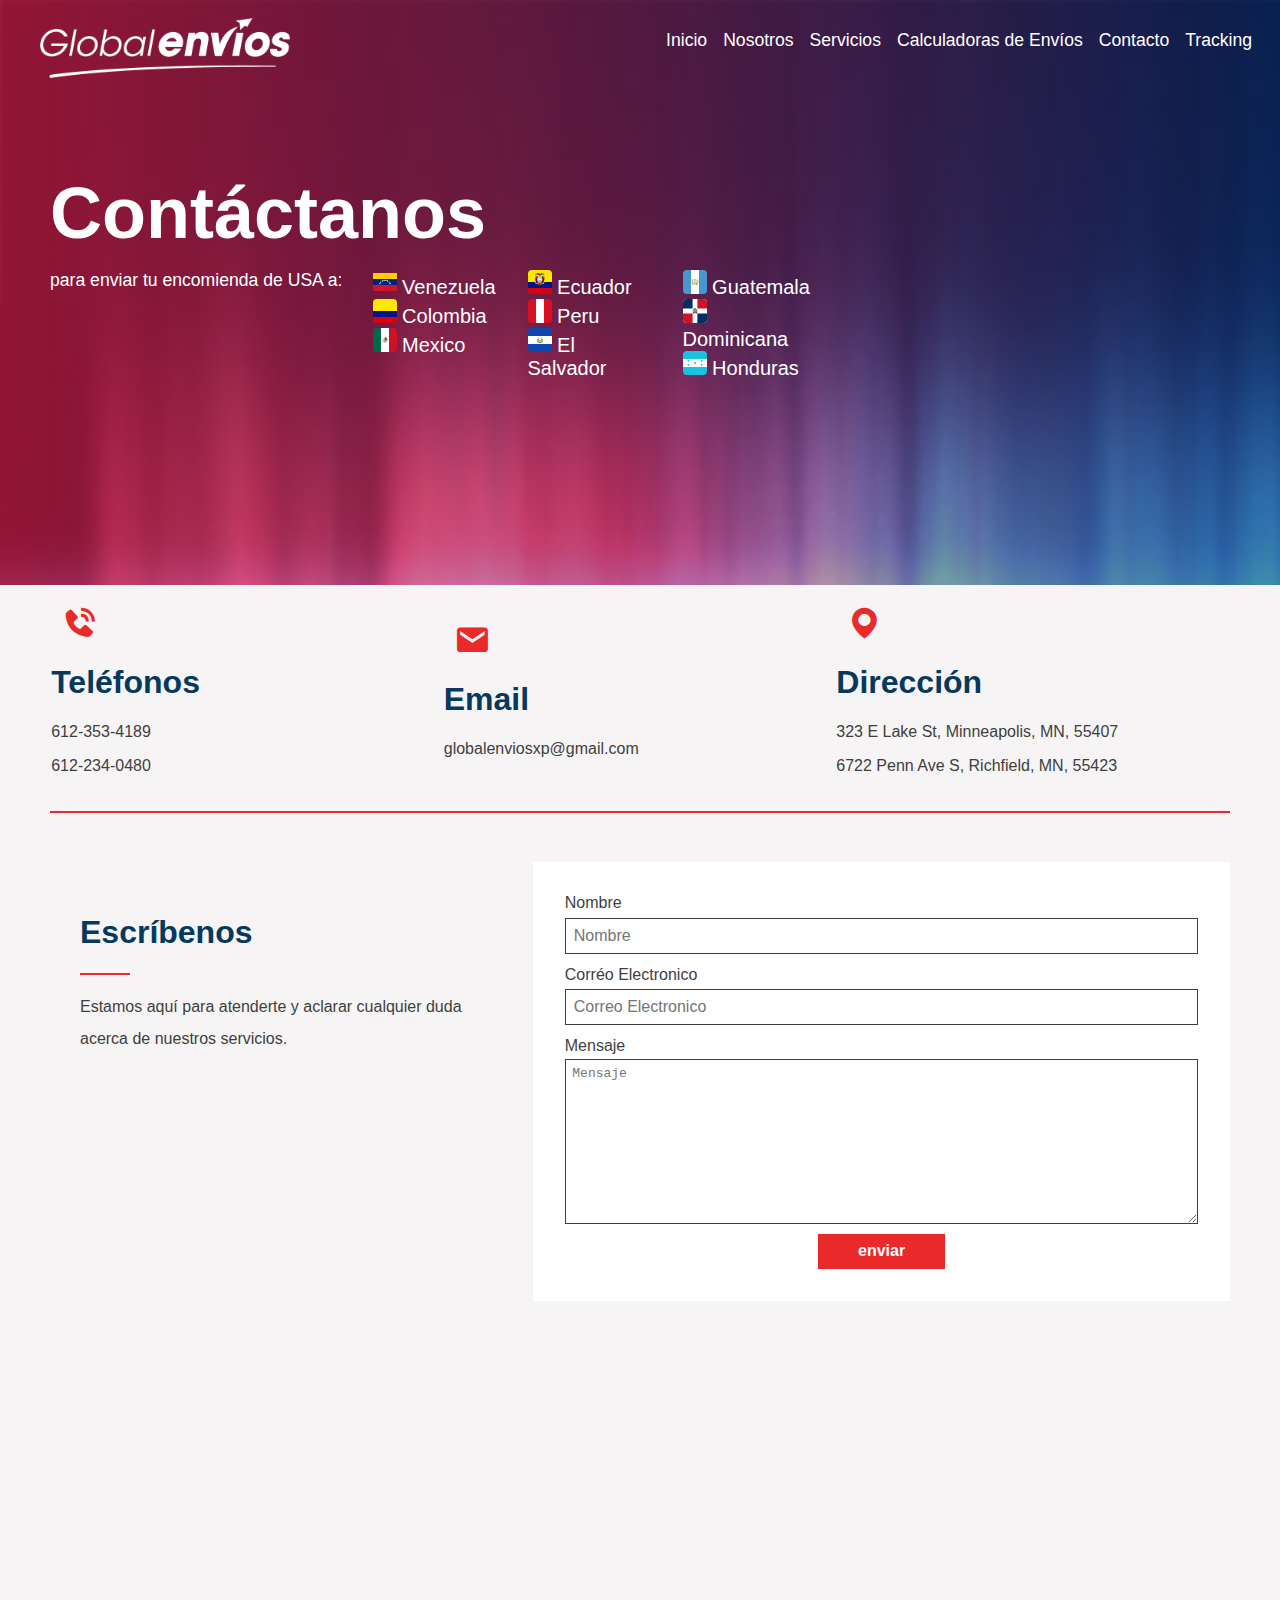
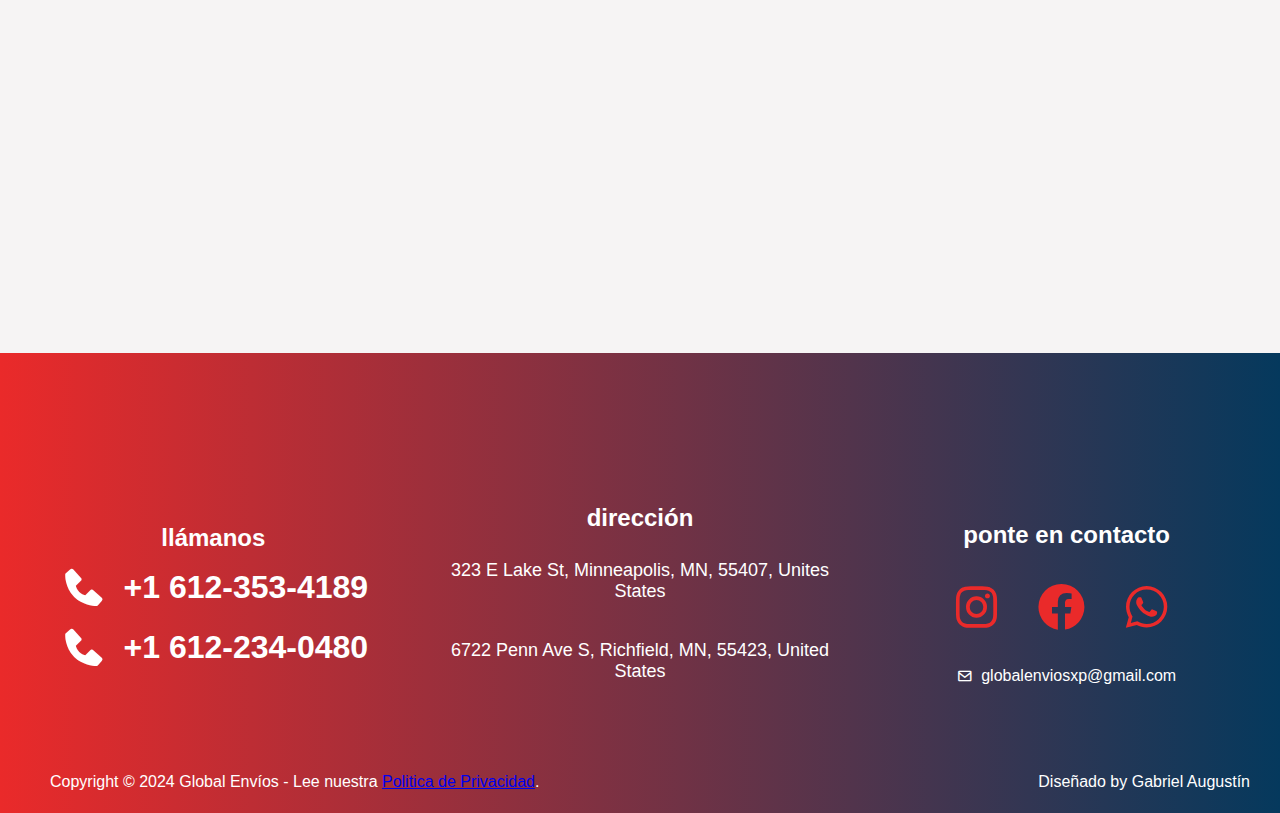
<file: contacto.html>
<!DOCTYPE html>
<html>
  <head>
    <link href='https://unpkg.com/boxicons@2.1.4/css/boxicons.min.css' rel='stylesheet'>
    <link rel="stylesheet" href="style/header.css">
    <link rel="stylesheet" href="style/footer.css">
    <link rel="stylesheet" href="style/contacto.css">
    <link rel="stylesheet" href="style/general.css">
  </head>
  <body>
    <div class="background-container">
      <div class="background-overlay"></div>
      <div class="header" id="navBar">
        <div class="logo-container">
          <a href="index.html"><img class="header-logo" src="images/logo-white.png" alt=""></a>
        </div>
        <div class="header-menu-row">
           <a href="index.html"><button class="header-menu-option"><span>Inicio</span></button></a>
           <a href="nosotros.html"><button class="header-menu-option">Nosotros</button></a>
           <a href="servicios.html"><button class="header-menu-option">Servicios</button></a>
           <div class="dropdown">
            <button class="header-menu-option dropbtn">Calculadoras de Envíos</button>
              <div class="dropdown-content">
                <a href="#">En desarollo</a>
              </div>
          </div>
           <a href="contacto.html"><button class="header-menu-option">Contacto</button></a>
           <a href="https://globalenvios.multitrack.trackingpremium.us/tracking/tracking" target="_blank" rel="noopener noreferrer"><button class="header-menu-option">Tracking</button></a>
           <i class="dropdown-button bx bx-menu" id="btn"></i>
        </div>
        <div id="myModal" class="modal">
          <div class="dropdown-menu">
            <div class="dropdown-menu-row"><a href="index.html">Inicio</a></div>
            <div class="dropdown-menu-row"><a href="nosotros.html">Nosotros</a></div>
            <div class="dropdown-menu-row"><a href="servicios.html">Servicios</a></div>
            <div class="dropdown-menu-row"><a href="shipping-calculator.html">Calculadora de Envios</a></div>
            <div class="dropdown-menu-row"><a href="contacto.html">Contacto</a></div>
            <div class="dropdown-menu-row"><a href="https://globalenvios.multitrack.trackingpremium.us/tracking/tracking">Tracking</a></div>
          </div>
        </div>
      </div>
      
      <div class="title-container">
        <p class="title-text">Contáctanos</p>
        <div class="subtitle-container">
          <div class="subtitle-container-inner">
            <p class="subtitle-text">
              para enviar tu encomienda de USA a:
            </p>
          </div>
          <div class="flags-subtitle">
            <div>
              <span><img class="flag-icon" src="icons/venezuela.svg" alt=""> Venezuela</span>
              <span><img class="flag-icon" src="icons/colombia.svg" alt=""> Colombia</span>
              <span><img class="flag-icon" src="icons/mexico.svg" alt=""> Mexico</span>
            </div>
            <div>
              <span><img class="flag-icon" src="icons/ecuador.svg" alt=""> Ecuador</span>
              <span><img class="flag-icon" src="icons/peru.svg" alt=""> Peru</span>
              <span><img class="flag-icon" src="icons/el-salvador.svg" alt=""> El Salvador</span>
            </div>
            <div>
              <span><img class="flag-icon" src="icons/guatemala.svg" alt=""> Guatemala</span>
              <span><img class="flag-icon" src="icons/dominican-republic.svg" alt=""> Dominicana</span>
              <span><img class="flag-icon" src="icons/honduras.svg" alt=""> Honduras</span>
            </p>
            </div>
          </div>
        </div>
      </div>
    </div>

    <div class="contact-row">
      <div>
        <i class="bx bxs-phone-call"></i>
        <h1>Teléfonos</h1>
        <p>612-353-4189</p>
        <p>612-234-0480</p>
      </div>
      <div>
        <i class="bx bxs-envelope"></i>
        <h1>Email</h1>
        <p>globalenviosxp@gmail.com</p>
      </div>
      <div>
        <i class="bx bxs-map"></i>
        <h1>Dirección</h1>
        <p>323 E Lake St, Minneapolis, MN, 55407</p>
        <p>6722 Penn Ave S, Richfield, MN, 55423</p>
      </div>
    </div>

    <div class="break-container">
      <div class="break"></div>
    </div>

    <div class="write-container">
      <div class="write-title-container">
        <h1>Escríbenos</h1>
        <div class="break-container-2">
          <div class="break-2"></div>
        </div>
        <p>Estamos aquí para atenderte y aclarar cualquier duda acerca de nuestros servicios.</p>
      </div>
      <div class="message-container">
        <span>Nombre</span>
        <input class="name-input" type="text" placeholder="Nombre">
        <span>Corréo Electronico</span>
        <input class="email-input" type="text" placeholder="Correo Electronico">
        <span>Mensaje</span>
        <textarea id="message-input" placeholder="Mensaje" cols="30" rows="10"></textarea>
        <div class="button-row">
          <button>enviar</button>
        </div>
      </div>
    </div>

    <div class="google-maps">
      <iframe src="https://www.google.com/maps/embed?pb=!1m18!1m12!1m3!1d2823.7777241697877!2d-93.27432248784143!3d44.94818637094964!2m3!1f0!2f0!3f0!3m2!1i1024!2i768!4f13.1!3m3!1m2!1s0x87f627f131738e91%3A0xa48a6031d3a0e95f!2sGlobal%20Envios%20Express!5e0!3m2!1sen!2sus!4v1714493938122!5m2!1sen!2sus" width="600" height="450" style="border:0;" allowfullscreen="" loading="lazy" referrerpolicy="no-referrer-when-downgrade"></iframe>
    </div>
    <footer class="footer">
    <div class="container">
      <div class="footer-section">
        <h5>llámanos</h5>
        <div class="call-row">
          <i class='bx bxs-phone'></i></i><p>+1 612-353-4189</p>
        </div>
        <div class="call-row">
          <i class='bx bxs-phone'></i><p>+1 612-234-0480</p>
        </div>
      </div>
      <div class="footer-section">
        <h5>dirección</h5>
        <p>323 E Lake St, Minneapolis, MN, 55407, Unites States</p>
        <p>6722 Penn Ave S, Richfield, MN, 55423, United States</p>
      </div>
      <div class="footer-section">
        <h5>ponte en contacto</h5>
        <div class="contact-row">
          <a href="https://www.instagram.com/globalenviospaqueteria" target="_blank"><i class="bx bxl-instagram"></i></a>
          <a href="https://www.facebook.com/" target="_blank"><i class="bx bxl-facebook-circle"></i></a>
          <a href="https://www.whatsapp.com/" target="_blank"><i class="bx bxl-whatsapp"></i></a>
        </div>
        <div class="email-row">
          <i class='bx bx-envelope'></i>
          <p>globalenviosxp@gmail.com</p>
        </div>
      </div>
      
    </div>
    <div class="signature-container">
      <div class="copyright">Copyright &copy; 2024 Global Envíos - Lee nuestra <a href="policies.html">Politica de Privacidad</a>.</div>
      <div class="signature">Diseñado by Gabriel Augustín</div>
    </div>
    
  </footer>
  </body>
</html>
  
<script src="js/dropdown-menu.js"></script>
</file>
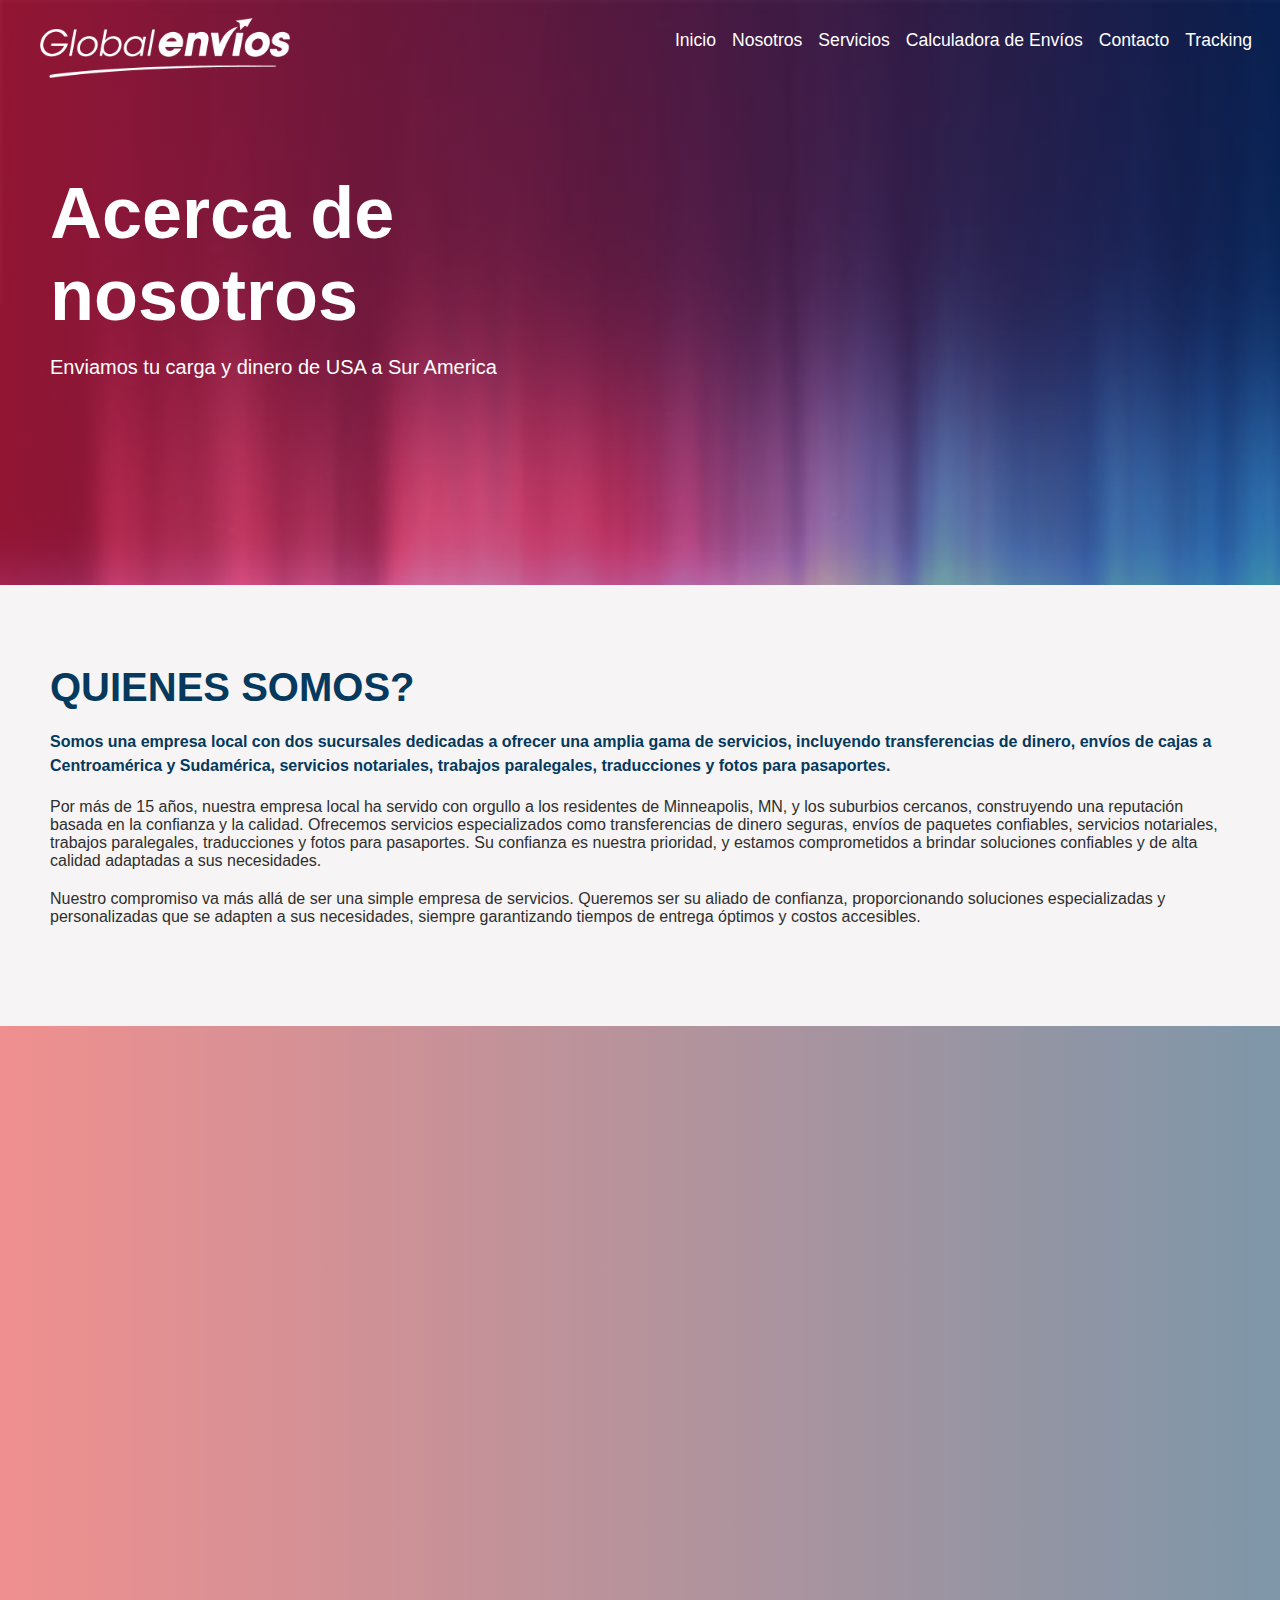
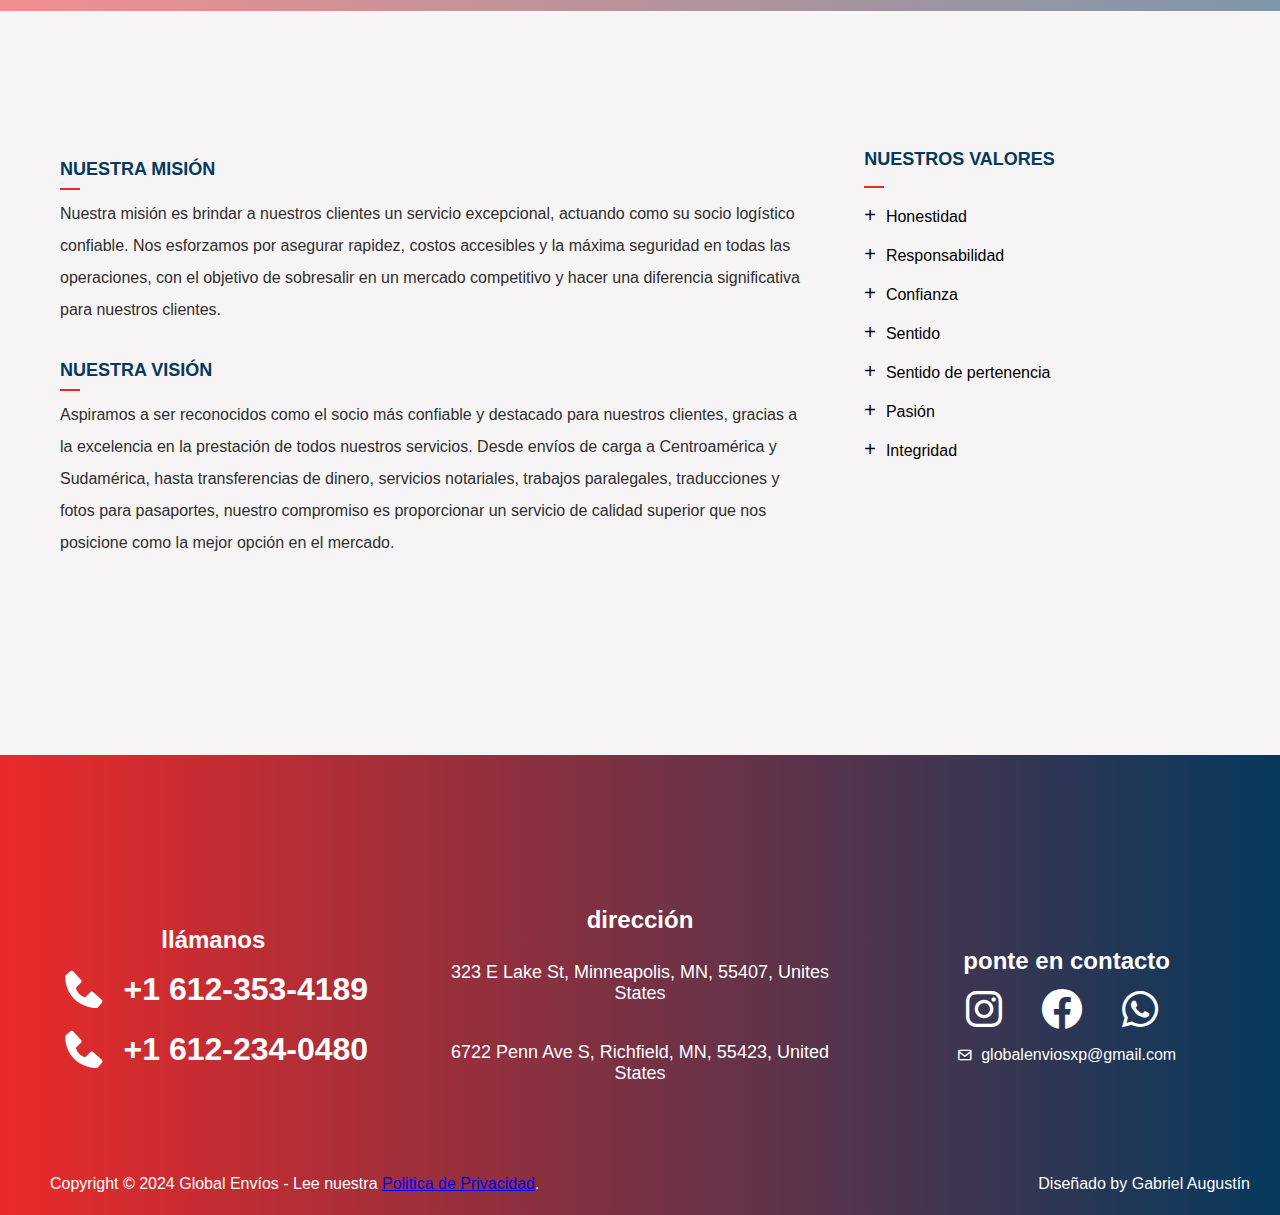
<file: nosotros.html>
<!DOCTYPE html>
<html>
  <head>
    <link href='https://unpkg.com/boxicons@2.1.4/css/boxicons.min.css' rel='stylesheet'>
    <link rel="stylesheet" href="style/header.css">
    <link rel="stylesheet" href="style/nosotros-body.css">
    <link rel="stylesheet" href="style/footer.css">
    <link rel="stylesheet" href="style/general.css">
  </head>
  <body style="padding: 0; margin: 0;">
    <div class="background-container">
      <div class="background-overlay"></div>
      <div class="header" id="navBar">
        <div class="logo-container">
          <a href="index.html"><img class="header-logo" src="images/logo-white.png" alt=""></a>
        </div>
        <div class="header-menu-row">
           <a href="index.html"><button class="header-menu-option"><span>Inicio</span></button></a>
           <a href="nosotros.html"><button class="header-menu-option">Nosotros</button></a>
           <a href="servicios.html"><button class="header-menu-option">Servicios</button></a>
           <div class="dropdown">
            <button class="header-menu-option dropbtn">Calculadora de Envíos</button>
              <div class="dropdown-content">
                <a href="#">En desarollo</a>
              </div>
          </div>
           <a href="contacto.html"><button class="header-menu-option">Contacto</button></a>
           <a href="https://globalenvios.multitrack.trackingpremium.us/tracking/tracking" target="_blank" rel="noopener noreferrer"><button class="header-menu-option">Tracking</button></a>
           <i class="dropdown-button bx bx-menu" id="btn"></i>
        </div>
        <div id="myModal" class="modal">
          <div class="dropdown-menu">
            <div class="dropdown-menu-row"><a href="index.html">Inicio</a></div>
            <div class="dropdown-menu-row"><a href="nosotros.html">Nosotros</a></div>
            <div class="dropdown-menu-row"><a href="servicios.html">Servicios</a></div>
            <div class="dropdown-menu-row"><a href="shipping-calculator.html">Calculadora de Envios</a></div>
            <div class="dropdown-menu-row"><a href="contacto.html">Contacto</a></div>
            <div class="dropdown-menu-row"><a href="https://globalenvios.multitrack.trackingpremium.us/tracking/tracking">Tracking</a></div>
          </div>
        </div>
      </div>

      <div class="title-container">
        <p class="title-text">Acerca de nosotros</p>
        <p class="subtitle-text">Enviamos tu carga y dinero de USA a Sur America</p>
      </div>
    </div>

    <div class="nosotros-container">
      <div class="nosotros-title-container">
        <span class="nosotros-title">QUIENES SOMOS?</span>  
      </div>
      <div class="nosotros-text-container">
        <span class="nosotros-body-1">Somos una empresa local con dos sucursales dedicadas a ofrecer una amplia gama de servicios, incluyendo transferencias de dinero, envíos de cajas a Centroamérica y Sudamérica, servicios notariales, trabajos paralegales, traducciones y fotos para pasaportes.</span>
        <span class="nosotros-body-2">Por más de 15 años, nuestra empresa local ha servido con orgullo a los residentes de Minneapolis, MN, y los suburbios cercanos, construyendo una reputación basada en la confianza y la calidad. Ofrecemos servicios especializados como transferencias de dinero seguras, envíos de paquetes confiables, servicios notariales, trabajos paralegales, traducciones y fotos para pasaportes. Su confianza es nuestra prioridad, y estamos comprometidos a brindar soluciones confiables y de alta calidad adaptadas a sus necesidades.</span>
        <span class="nosotros-body-2">Nuestro compromiso va más allá de ser una simple empresa de servicios. Queremos ser su aliado de confianza, proporcionando soluciones especializadas y personalizadas que se adapten a sus necesidades, siempre garantizando tiempos de entrega óptimos y costos accesibles.</span>
      </div>
    </div>

    <div class="background-container">
      <div class="background-overlay"></div>
    </div>

    <div class="mission-container">
      <div class="mission-vision-container">
        <div class="our-mission-container-text">
          <p class="our-mission-title">NUESTRA MISIÓN</p>
          <div class="breaker"></div>
          <p class="our-mission-body">Nuestra misión es brindar a nuestros clientes un servicio excepcional, actuando como su socio logístico confiable. Nos esforzamos por asegurar rapidez, costos accesibles y la máxima seguridad en todas las operaciones, con el objetivo de sobresalir en un mercado competitivo y hacer una diferencia significativa para nuestros clientes.</p>
        </div>
        <div class="our-vision-container-text">
          <p class="our-vision-title">NUESTRA VISIÓN</p>
          <div class="breaker"></div>
          <p class="our-vision-body">Aspiramos a ser reconocidos como el socio más confiable y destacado para nuestros clientes, gracias a la excelencia en la prestación de todos nuestros servicios. Desde envíos de carga a Centroamérica y Sudamérica, hasta transferencias de dinero, servicios notariales, trabajos paralegales, traducciones y fotos para pasaportes, nuestro compromiso es proporcionar un servicio de calidad superior que nos posicione como la mejor opción en el mercado.</p>
        </div>
      </div>
      <div class="our-values-container">
        <p class="our-values-title">NUESTROS VALORES</p>
        <div class="our-values-body">
          <div class="breaker"></div>
          <p><span>+</span>Honestidad</p>
          <p><span>+</span>Responsabilidad</p>
          <p><span>+</span>Confianza</p>
          <p><span>+</span>Sentido</p>
          <p><span>+</span>Sentido de pertenencia</p>
          <p><span>+</span>Pasión</p>
          <p><span>+</span>Integridad</p>
        </div>
      </div>
    </div>
  </body>

  <footer class="footer">
  
    <div class="container">
      <div class="footer-section">
        <h5>llámanos</h5>
        <div class="call-row">
          <i class='bx bxs-phone'></i></i><p>+1 612-353-4189</p>
        </div>
        <div class="call-row">
          <i class='bx bxs-phone'></i><p>+1 612-234-0480</p>
        </div>
      </div>
      <div class="footer-section">
        <h5>dirección</h5>
        <p>323 E Lake St, Minneapolis, MN, 55407, Unites States</p>
        <p>6722 Penn Ave S, Richfield, MN, 55423, United States</p>
      </div>
      <div class="footer-section">
        <h5>ponte en contacto</h5>
        <div class="contact-row">
          <a href="https://www.instagram.com/globalenviospaqueteria" target="_blank"><i class="bx bxl-instagram"></i></a>
          <a href="https://www.facebook.com/" target="_blank"><i class="bx bxl-facebook-circle"></i></a>
          <a href="https://www.whatsapp.com/" target="_blank"><i class="bx bxl-whatsapp"></i></a>
        </div>
        <div class="email-row">
          <i class='bx bx-envelope'></i>
          <p>globalenviosxp@gmail.com</p>
        </div>
      </div>
      
    </div>
    <div class="signature-container">
      <div class="copyright">Copyright &copy; 2024 Global Envíos - Lee nuestra <a href="policies.html">Politica de Privacidad</a>.</div>
      <div class="signature">Diseñado by Gabriel Augustín</div>
    </div>
</footer>
</html>

<script src="js/dropdown-menu.js"></script>
</file>
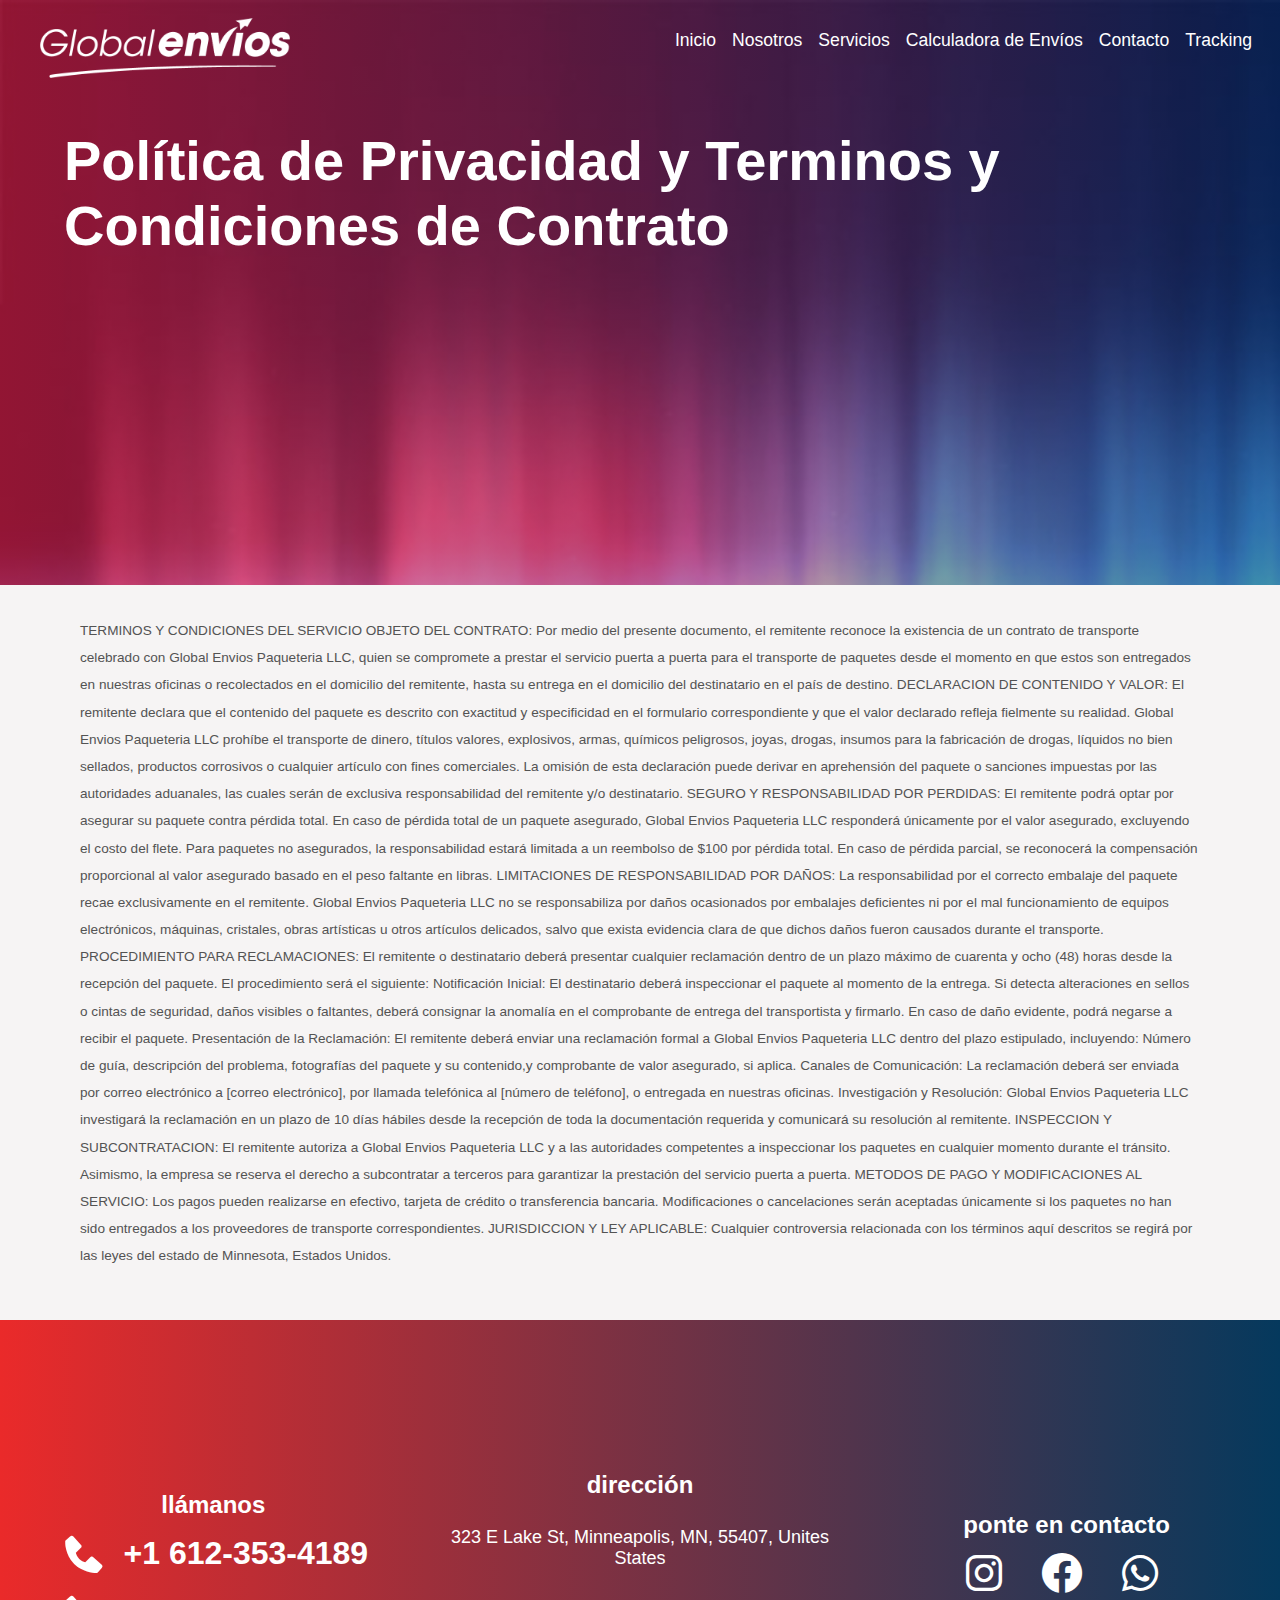
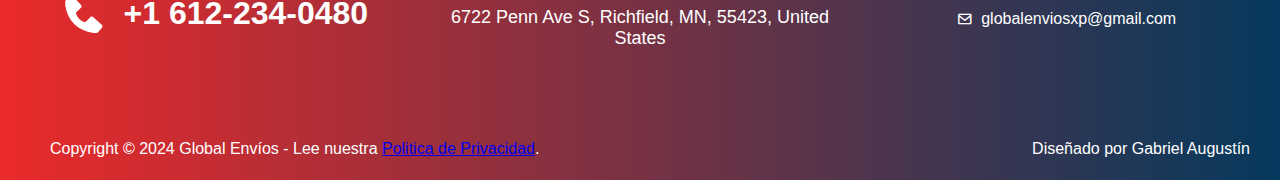
<file: policies.html>
<!DOCTYPE html>
<html lang="en">
<head>
  <meta charset="UTF-8">
  <meta name="viewport" content="width=device-width, initial-scale=1.0">
  <title>Política de Privacidad y Terminos y Condiciones de Contrato</title>
  <link href='https://unpkg.com/boxicons@2.1.4/css/boxicons.min.css' rel='stylesheet'>
  <link rel="stylesheet" href="style/header.css">
  <link rel="stylesheet" href="style/footer.css">
  <link rel="stylesheet" href="style/general.css">
  <link rel="stylesheet" href="style/policies.css">
  
</head>
<body>
  <div class="background-container">
    <div class="background-overlay"></div>
    <div class="header" id="navBar">
      <div class="logo-container">
        <a href="index.html"><img class="header-logo" src="images/logo-white.png" alt=""></a>
      </div>
      <div class="header-menu-row">
         <a href="index.html"><button class="header-menu-option"><span>Inicio</span></button></a>
         <a href="nosotros.html"><button class="header-menu-option">Nosotros</button></a>
         <a href="servicios.html"><button class="header-menu-option">Servicios</button></a>
         <div class="dropdown">
          <button class="header-menu-option dropbtn">Calculadora de Envíos</button>
            <div class="dropdown-content">
              <a href="#">En desarollo</a>
            </div>
        </div>
         <a href="contacto.html"><button class="header-menu-option">Contacto</button></a>
         <a href="https://globalenvios.multitrack.trackingpremium.us/tracking/tracking" target="_blank" rel="noopener noreferrer"><button class="header-menu-option">Tracking</button></a>
         <i class="dropdown-button bx bx-menu" id="btn"></i>
      </div>
      <div id="myModal" class="modal">
        <div class="dropdown-menu">
          <div class="dropdown-menu-row"><a href="index.html">Inicio</a></div>
          <div class="dropdown-menu-row"><a href="nosotros.html">Nosotros</a></div>
          <div class="dropdown-menu-row"><a href="servicios.html">Servicios</a></div>
          <div class="dropdown-menu-row"><a href="shipping-calculator.html">Calculadora de Envios</a></div>
          <div class="dropdown-menu-row"><a href="contacto.html">Contacto</a></div>
          <div class="dropdown-menu-row"><a href="https://globalenvios.multitrack.trackingpremium.us/tracking/tracking">Tracking</a></div>
        </div>
      </div>
    </div>

    <!-- <div class="title-container"> -->
      <p class="title-text">Política de Privacidad y Terminos y Condiciones de Contrato</p>
    <!-- </div> -->
  </div>
  <div class="policies-container">
    <p class="policies-body">
      TERMINOS Y CONDICIONES DEL SERVICIO 
      OBJETO DEL CONTRATO: Por medio del presente documento, el remitente reconoce la existencia de un contrato de transporte celebrado con Global Envios Paqueteria LLC, quien se compromete a prestar el servicio puerta a puerta para el transporte de paquetes desde el momento en que estos son entregados en nuestras oficinas o recolectados en el domicilio del remitente, hasta su entrega en el domicilio del destinatario en el país de destino. 
      DECLARACION DE CONTENIDO Y VALOR: El remitente declara que el contenido del paquete es descrito con exactitud y especificidad en el formulario correspondiente y que el valor declarado refleja fielmente su realidad. Global Envios Paqueteria LLC prohíbe el transporte de dinero, títulos valores, explosivos, armas, químicos peligrosos, joyas, drogas, insumos para la fabricación de drogas, líquidos no bien sellados, productos corrosivos o cualquier artículo con fines comerciales. La omisión de esta declaración puede derivar en aprehensión del paquete o sanciones impuestas por las autoridades aduanales, las cuales serán de exclusiva responsabilidad del remitente y/o destinatario. 
      SEGURO Y RESPONSABILIDAD POR PERDIDAS: El remitente podrá optar por asegurar su paquete contra pérdida total. En caso de pérdida total de un paquete asegurado, Global Envios Paqueteria LLC responderá únicamente por el valor asegurado, excluyendo el costo del flete. Para paquetes no asegurados, la responsabilidad estará limitada a un reembolso de $100 por pérdida total. En caso de pérdida parcial, se reconocerá la compensación proporcional al valor asegurado basado en el peso faltante en libras. 
      LIMITACIONES DE RESPONSABILIDAD POR DAÑOS: La responsabilidad por el correcto embalaje del paquete recae exclusivamente en el remitente. Global Envios Paqueteria LLC no se responsabiliza por daños ocasionados por embalajes deficientes ni por el mal funcionamiento de equipos electrónicos, máquinas, cristales, obras artísticas u otros artículos delicados, salvo que exista evidencia clara de que dichos daños fueron causados durante el transporte. PROCEDIMIENTO PARA RECLAMACIONES: El remitente o destinatario deberá presentar cualquier reclamación dentro de un plazo máximo de cuarenta y ocho (48) horas desde la recepción del paquete. El procedimiento será el siguiente: Notificación Inicial: El destinatario deberá inspeccionar el paquete al momento de la entrega. Si detecta alteraciones en sellos o cintas de seguridad, daños visibles o faltantes, deberá consignar la anomalía en el comprobante de entrega del transportista y firmarlo. En caso de daño evidente, podrá negarse a recibir el paquete. Presentación de la Reclamación: El remitente deberá enviar una reclamación formal a Global Envios Paqueteria LLC dentro del plazo estipulado, incluyendo: Número de guía,  descripción del problema, fotografías del paquete y su contenido,y comprobante de valor asegurado, si aplica. Canales de Comunicación: La reclamación deberá ser enviada por correo electrónico a [correo electrónico], por llamada telefónica al [número de teléfono], o entregada en nuestras oficinas. Investigación y Resolución: Global Envios Paqueteria LLC investigará la reclamación en un plazo de 10 días hábiles desde la recepción de toda la documentación requerida y comunicará su resolución al remitente. 
      INSPECCION Y SUBCONTRATACION: El remitente autoriza a Global Envios Paqueteria LLC y a las autoridades competentes a inspeccionar los paquetes en cualquier momento durante el tránsito. Asimismo, la empresa se reserva el derecho a subcontratar a terceros para garantizar la prestación del servicio puerta a puerta. 
      METODOS DE PAGO Y MODIFICACIONES AL SERVICIO: Los pagos pueden realizarse en efectivo, tarjeta de crédito o transferencia bancaria. Modificaciones o cancelaciones serán aceptadas únicamente si los paquetes no han sido entregados a los proveedores de transporte correspondientes. 
      JURISDICCION Y LEY APLICABLE: Cualquier controversia relacionada con los términos aquí descritos se regirá por las leyes del estado de Minnesota, Estados Unidos. 
    </p>
  </div>

  <footer class="footer">
    <div class="container">
      <div class="footer-section">
        <h5>llámanos</h5>
        <div class="call-row">
          <i class='bx bxs-phone'></i></i><p>+1 612-353-4189</p>
        </div>
        <div class="call-row">
          <i class='bx bxs-phone'></i><p>+1 612-234-0480</p>
        </div>
      </div>
      <div class="footer-section">
        <h5>dirección</h5>
        <p>323 E Lake St, Minneapolis, MN, 55407, Unites States</p>
        <p>6722 Penn Ave S, Richfield, MN, 55423, United States</p>
      </div>
      <div class="footer-section">
        <h5>ponte en contacto</h5>
        <div class="contact-row">
          <a href="https://www.instagram.com/globalenviospaqueteria" target="_blank"><i class="bx bxl-instagram"></i></a>
          <a href="https://www.facebook.com/" target="_blank"><i class="bx bxl-facebook-circle"></i></a>
          <a href="https://www.whatsapp.com/" target="_blank"><i class="bx bxl-whatsapp"></i></a>
        </div>
        <div class="email-row">
          <i class='bx bx-envelope'></i>
          <p>globalenviosxp@gmail.com</p>
        </div>
      </div>
      
    </div>
    <div class="signature-container">
      <div class="copyright">Copyright &copy; 2024 Global Envíos - Lee nuestra <a href="policies.html">Politica de Privacidad</a>.</div>
      <div class="signature">Diseñado por Gabriel Augustín</div>
    </div> 
  </footer>
</body>
<script src="js/dropdown-menu.js"></script>
</html>
</file>
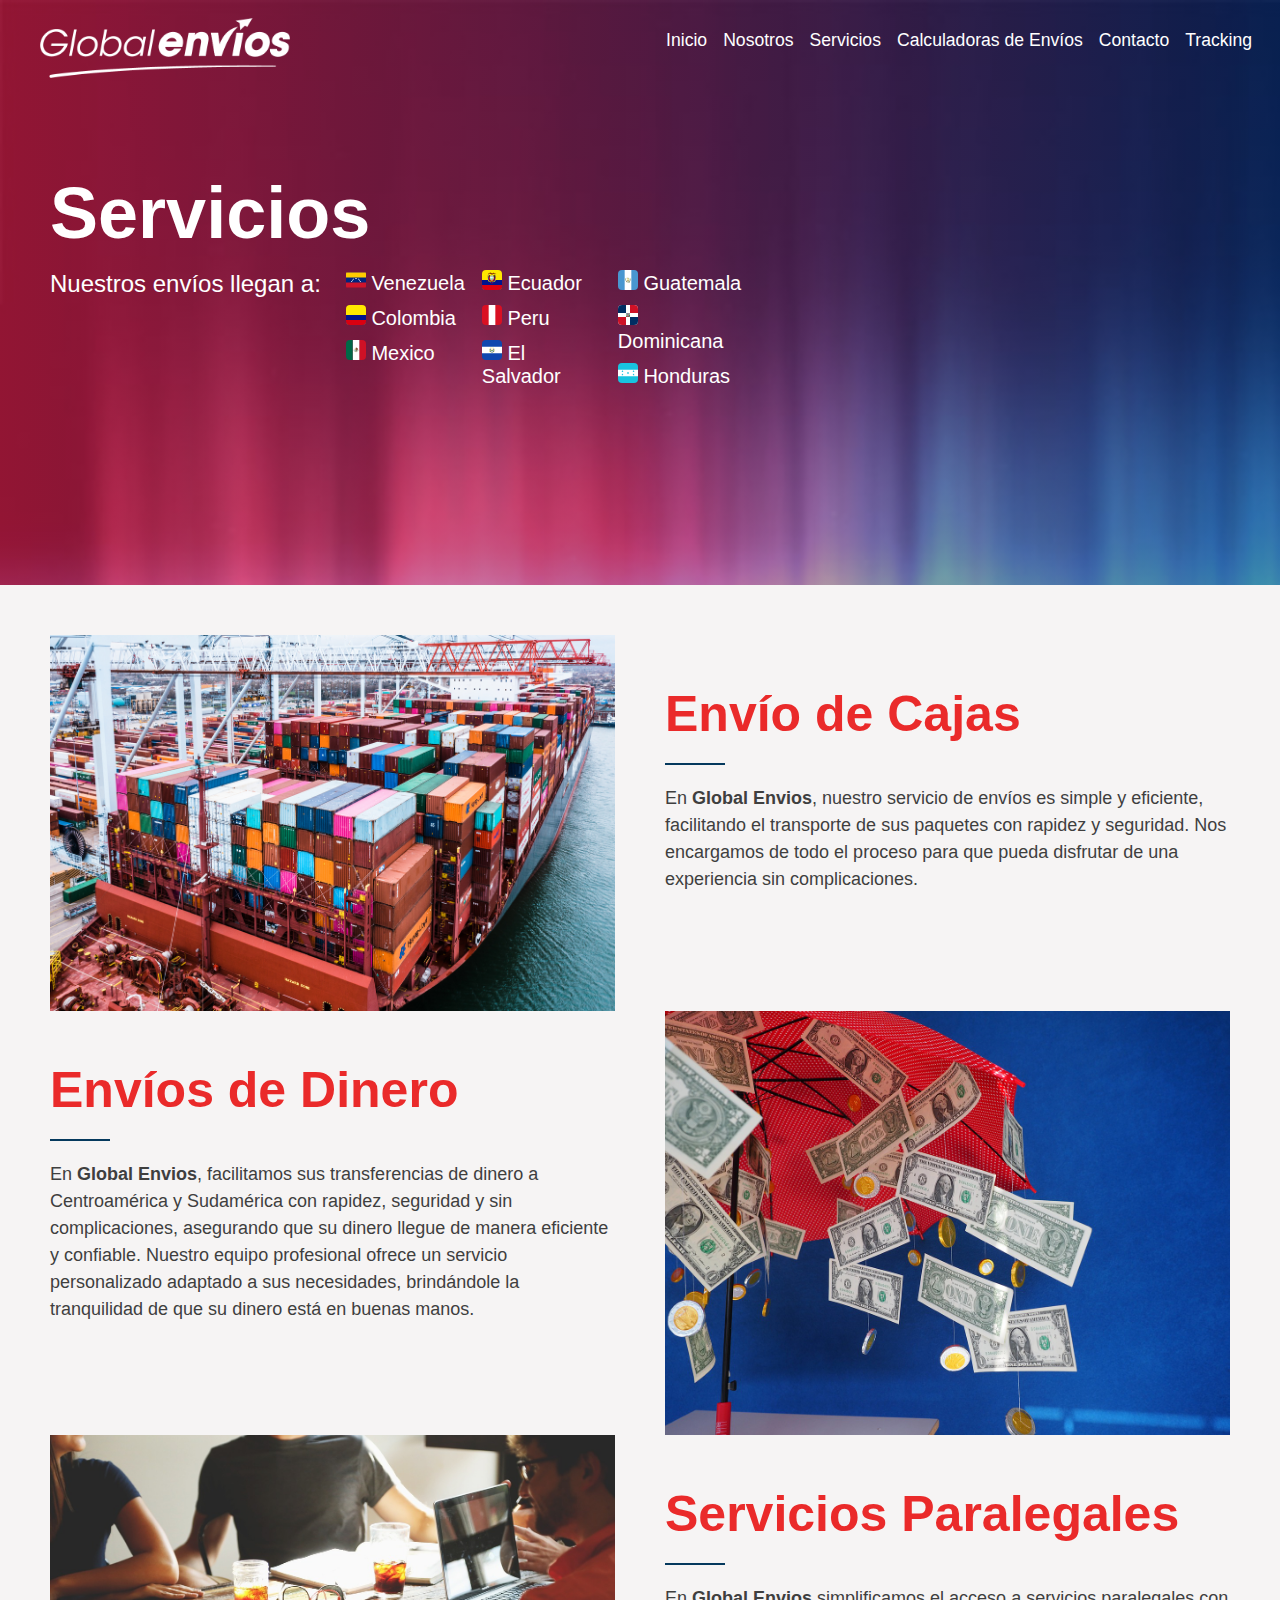
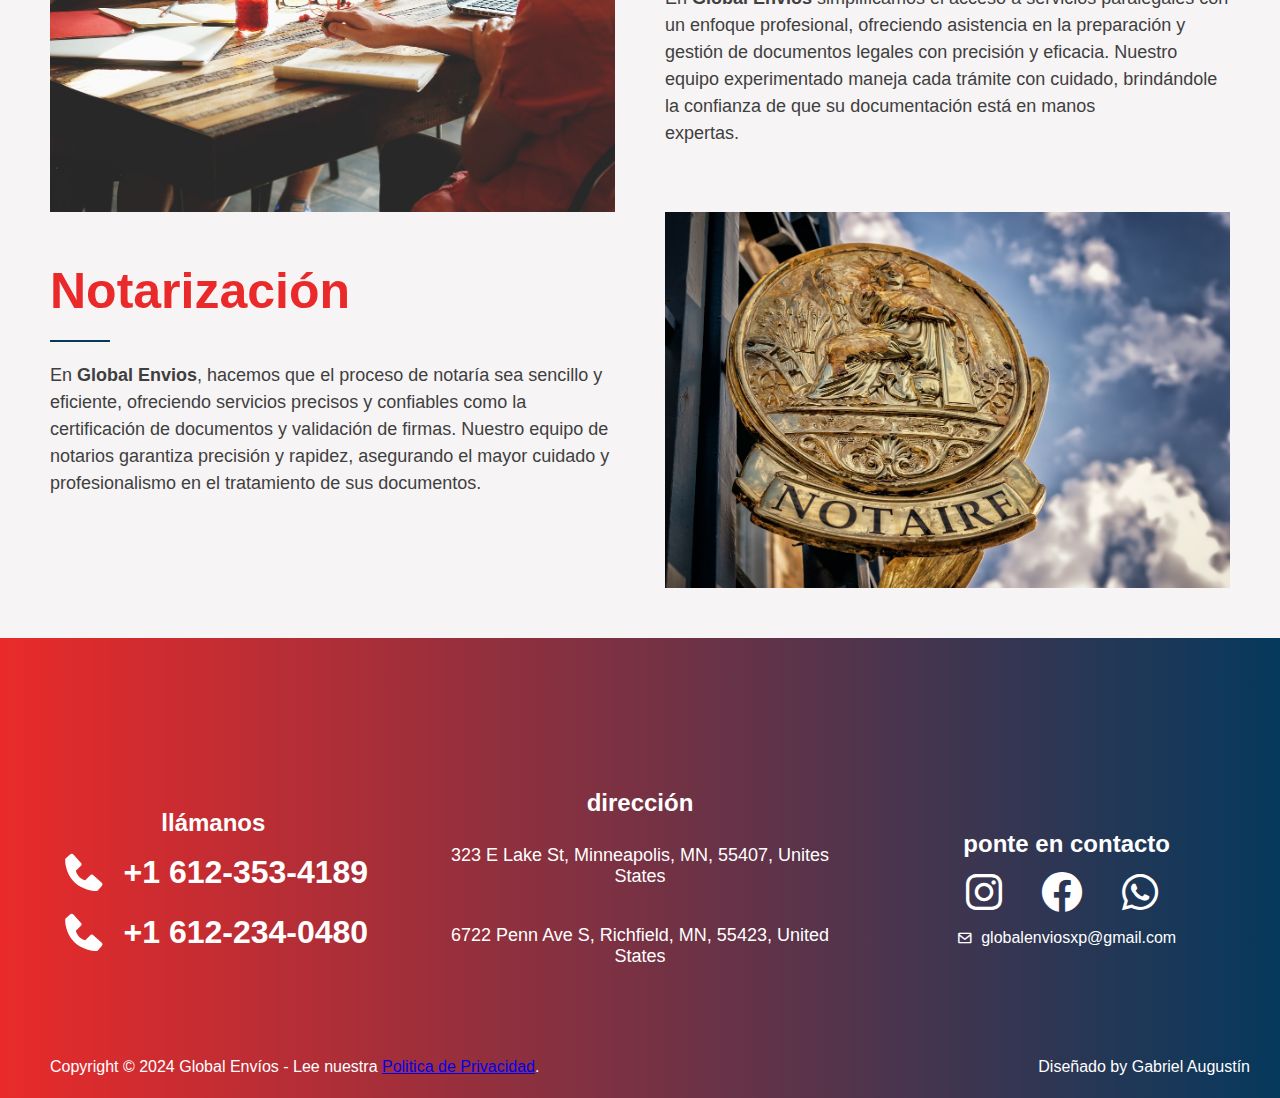
<file: servicios.html>
<!DOCTYPE html>
<html>
  <head>
    <link href='https://unpkg.com/boxicons@2.1.4/css/boxicons.min.css' rel='stylesheet'>
    <link rel="stylesheet" href="style/header.css">
    <link rel="stylesheet" href="style/footer.css">
    <link rel="stylesheet" href="style/servicios.css">
    <link rel="stylesheet" href="style/general.css">
  </head>
  <body>
    <div class="background-container">
      <div class="background-overlay"></div>
      <div class="header" id="navBar">
        <div class="logo-container">
          <a href="index.html"><img class="header-logo" src="images/logo-white.png" alt=""></a>
        </div>
        <div class="header-menu-row">
           <a href="index.html"><button class="header-menu-option"><span>Inicio</span></button></a>
           <a href="nosotros.html"><button class="header-menu-option">Nosotros</button></a>
           <a href="servicios.html"><button class="header-menu-option">Servicios</button></a>
           <div class="dropdown">
            <button class="header-menu-option dropbtn">Calculadoras de Envíos</button>
              <div class="dropdown-content">
                <a href="#">En desarollo</a>
              </div>
          </div>
           <a href="contacto.html"><button class="header-menu-option">Contacto</button></a>
           <a href="https://globalenvios.multitrack.trackingpremium.us/tracking/tracking" target="_blank" rel="noopener noreferrer"><button class="header-menu-option">Tracking</button></a>
           <i class="dropdown-button bx-menu" id="btn"></i>
        </div>
        <div id="myModal" class="modal">
          <div class="dropdown-menu">
            <div class="dropdown-menu-row"><a href="index.html">Inicio</a></div>
            <div class="dropdown-menu-row"><a href="nosotros.html">Nosotros</a></div>
            <div class="dropdown-menu-row"><a href="servicios.html">Servicios</a></div>
            <div class="dropdown-menu-row"><a href="shipping-calculator.html">Calculadora de Envios</a></div>
            <div class="dropdown-menu-row"><a href="contacto.html">Contacto</a></div>
            <div class="dropdown-menu-row"><a href="https://globalenvios.multitrack.trackingpremium.us/tracking/tracking">Tracking</a></div>
          </div>
        </div>
      </div>
      <div class="title-container">
        <p class="title-text">Servicios</p>
        <div class="subtitle-container">
          <div class="subtitle-container-inner">
            <p class="subtitle-text">
              Nuestros envíos llegan a:
            </p>
          </div>
          <div class="flags-subtitle">
            <div>
              <span><img class="flag-icon" src="icons/venezuela.svg" alt=""> Venezuela</span>
              <span><img class="flag-icon" src="icons/colombia.svg" alt=""> Colombia</span>
              <span><img class="flag-icon" src="icons/mexico.svg" alt=""> Mexico</span>
            </div>
            <div>
              <span><img class="flag-icon" src="icons/ecuador.svg" alt=""> Ecuador</span>
              <span><img class="flag-icon" src="icons/peru.svg" alt=""> Peru</span>
              <span><img class="flag-icon" src="icons/el-salvador.svg" alt=""> El Salvador</span>
            </div>
            <div>
              <span><img class="flag-icon" src="icons/guatemala.svg" alt=""> Guatemala</span>
              <span><img class="flag-icon" src="icons/dominican-republic.svg" alt=""> Dominicana</span>
              <span><img class="flag-icon" src="icons/honduras.svg" alt=""> Honduras</span>
            </p>
            </div>
          </div>
        </div>
      </div>
    </div>

    <div class="services-container">
      <div class="service-row-container">
        <div class="service-image-container">
          <img src="images/MicrosoftTeams-image-6.jpg" alt="">
        </div>
        <div class="service-row-body">
          <h2>Envío de Cajas</h2>
          <div class="break"></div>
          <div class="service-text-container">
            <span class="services-text">
              En <strong>Global Envios</strong>, nuestro servicio de envíos es simple y eficiente, facilitando el transporte de sus paquetes con rapidez y seguridad. Nos encargamos de todo el proceso para que pueda disfrutar de una experiencia sin complicaciones.
            </span>
          </div>
        </div>
      </div>
      <div class="service-row-container">
        <div id="domicilio" class="service-row-body-2">
          <h2>Envíos de Dinero</h2>
          <div class="break"></div>
          <div class="service-text-container">
            <span class="services-text">
              En <strong>Global Envios</strong>, facilitamos sus transferencias de dinero a Centroamérica y Sudamérica con rapidez, seguridad y sin complicaciones, asegurando que su dinero llegue de manera eficiente y confiable. Nuestro equipo profesional ofrece un servicio personalizado adaptado a sus necesidades, brindándole la tranquilidad de que su dinero está en buenas manos.
            </span>
          </div>
        </div>
        <div class="service-image-container">
          <img src="images/money-umbrella.jpg" alt="">
        </div>
        
      </div>
      <div class="service-row-container">
        <div class="service-image-container">
          <img src="images/meeting.jpg" alt="">
        </div>
        <div class="service-row-body">
          <h2>Servicios Paralegales</h2>
          <div class="break"></div>
          <div class="service-text-container">
            <span class="services-text">
              En <strong>Global Envios</strong> simplificamos el acceso a servicios paralegales con un enfoque profesional, ofreciendo asistencia en la preparación y gestión de documentos legales con precisión y eficacia. Nuestro equipo experimentado maneja cada trámite con cuidado, brindándole la confianza de que su documentación está en manos expertas.
            </span>
          </div>
        </div>
      </div>
      <div class="service-row-container">
        <div class="service-row-body-2">
          <h2>Notarización</h2>
          <div class="break"></div>
          <div class="service-text-container">
            <span class="services-text">
            En <strong>Global Envios</strong>, hacemos que el proceso de notaría sea sencillo y eficiente, ofreciendo servicios precisos y confiables como la certificación de documentos y validación de firmas. Nuestro equipo de notarios garantiza precisión y rapidez, asegurando el mayor cuidado y profesionalismo en el tratamiento de sus documentos.
            </span>
          </div>
        </div>
        <div class="service-image-container">
          <img src="images/notary-sign.jpg" alt="">
        </div>
      </div>
    </div>
  </body>

  <footer class="footer">
  
    <div class="container">
      <div class="footer-section">
        <h5>llámanos</h5>
        <div class="call-row">
          <i class='bx bxs-phone'></i></i><p>+1 612-353-4189</p>
        </div>
        <div class="call-row">
          <i class='bx bxs-phone'></i><p>+1 612-234-0480</p>
        </div>
      </div>
      <div class="footer-section">
        <h5>dirección</h5>
        <p>323 E Lake St, Minneapolis, MN, 55407, Unites States</p>
        <p>6722 Penn Ave S, Richfield, MN, 55423, United States</p>
      </div>
      <div class="footer-section">
        <h5>ponte en contacto</h5>
        <div class="contact-row">
          <a href="https://www.instagram.com/globalenviospaqueteria" target="_blank"><i class="bx bxl-instagram"></i></a>
          <a href="https://www.facebook.com/" target="_blank"><i class="bx bxl-facebook-circle"></i></a>
          <a href="https://www.whatsapp.com/" target="_blank"><i class="bx bxl-whatsapp"></i></a>
        </div>
        <div class="email-row">
          <i class='bx bx-envelope'></i>
          <p>globalenviosxp@gmail.com</p>
        </div>
      </div>
      
    </div>
    <div class="signature-container">
      <div class="copyright">Copyright &copy; 2024 Global Envíos - Lee nuestra <a href="policies.html">Politica de Privacidad</a>.</div>
      <div class="signature">Diseñado by Gabriel Augustín</div>
    </div>
    
</footer>
</html>

<script src="js/dropdown-menu.js"></script>
</file>
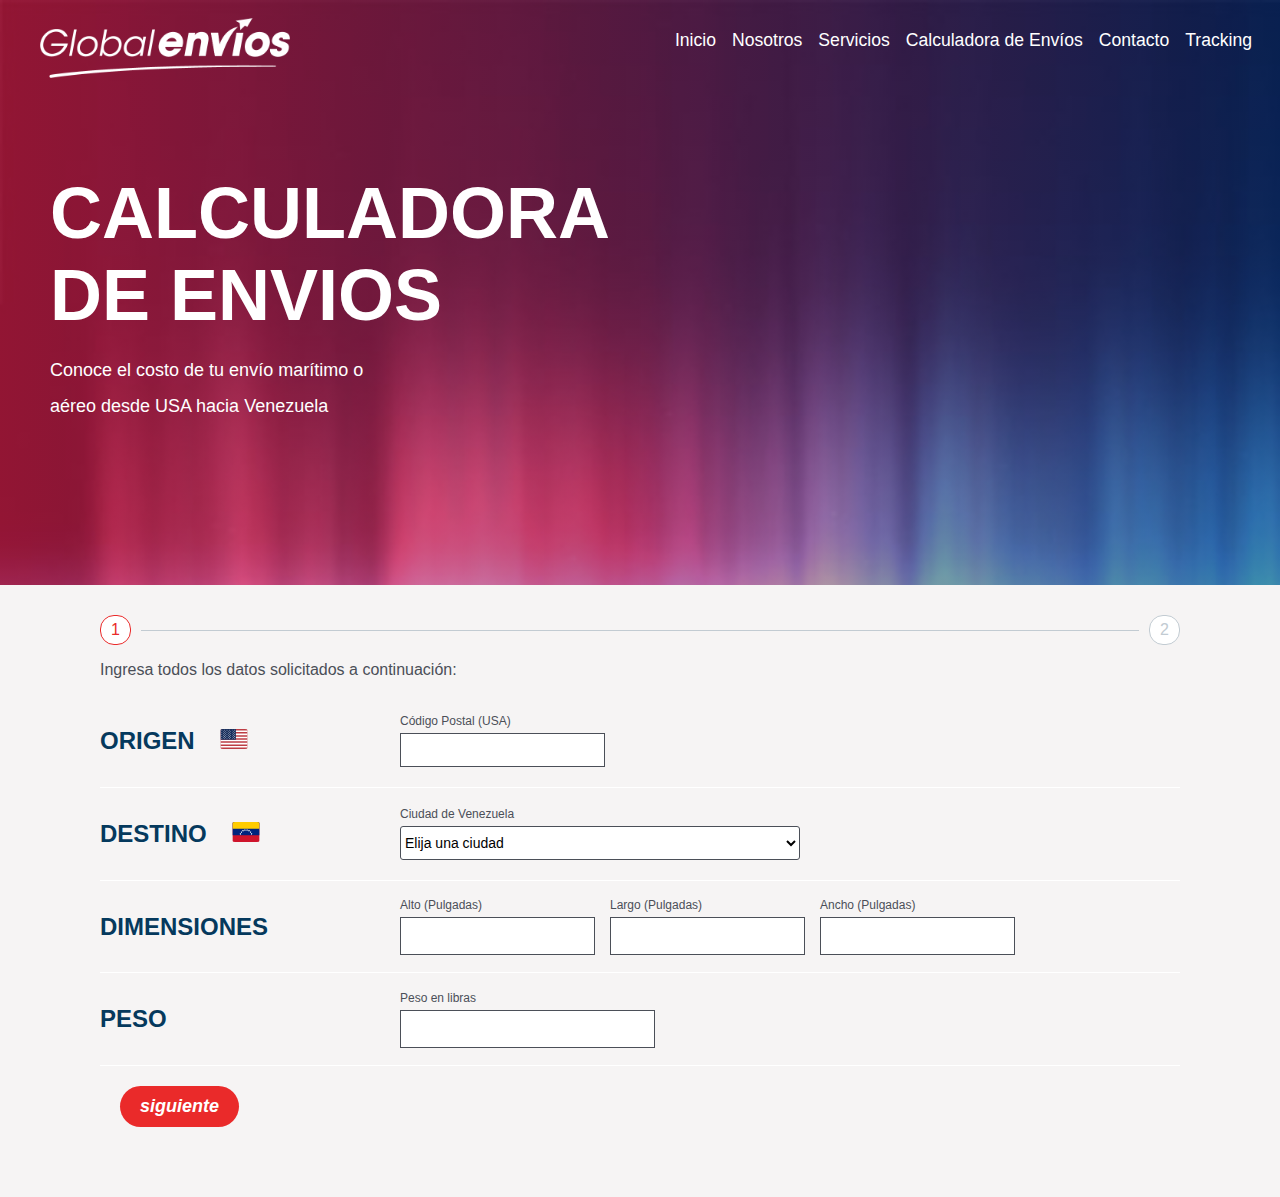
<file: shipping-calculator.html>
<!DOCTYPE html>
<html>
  <head>
    <meta charset="UTF-8">
    <meta http-equiv="X-UA-Compatible" content="IE=edge">
    <meta name="viewport" content="width=device-width, initial-scale=1.0">
    <link href='https://unpkg.com/boxicons@2.1.4/css/boxicons.min.css' rel='stylesheet'>
    <link rel="stylesheet" href="style/header.css">
    <link rel="stylesheet" href="style/footer.css">
    <link rel="stylesheet" href="style/shipping-calculator.css">
    <link rel="stylesheet" href="style/general.css">
  </head>
  <body>
    <div class="header" id="navBar">
      <div class="logo-container">
        <a href="index.html"><img class="header-logo" src="images/logo-white.png" alt=""></a>
      </div>
      <div class="header-menu-row">
         <a href="index.html"><button class="header-menu-option"><span>Inicio</span></button></a>
         <a href="nosotros.html"><button class="header-menu-option">Nosotros</button></a>
         <a href="servicios.html"><button class="header-menu-option">Servicios</button></a>
         <div class="dropdown">
          <button class="header-menu-option dropbtn">Calculadora de Envíos</button>
            <div class="dropdown-content">
              <a href="#">En desarollo!</a>
            </div>
        </div>
         <a href="contacto.html"><button class="header-menu-option">Contacto</button></a>
         <a href="https://globalenvios.multitrack.trackingpremium.us/tracking/tracking" target="_blank" rel="noopener noreferrer"><button class="header-menu-option">Tracking</button></a>
         <i class="dropdown-button bx bx-menu" id="btn"></i>
      </div>
      <div id="myModal" class="modal">
        <div class="dropdown-menu">
          <div class="dropdown-menu-row"><a href="index.html">Inicio</a></div>
          <div class="dropdown-menu-row"><a href="nosotros.html">Nosotros</a></div>
          <div class="dropdown-menu-row"><a href="servicios.html">Servicios</a></div>
          <div class="dropdown-menu-row"><a href="shipping-calculator.html">Calculadora de Envios</a></div>
          <div class="dropdown-menu-row"><a href="contacto.html">Contacto</a></div>
          <div class="dropdown-menu-row"><a href="https://globalenvios.multitrack.trackingpremium.us/tracking/tracking">Tracking</a></div>
        </div>
      </div>
    </div>

    <div class="background-container">
      <div class="background-overlay"></div>
      
      <div class="title-container">
        <p class="title-text">CALCULADORA DE ENVIOS</p>
        <div class="subtitle-container">
          <div class="subtitle-container-inner">
            <p class="subtitle-text">
              Conoce el costo de tu envío marítimo o aéreo desde USA hacia Venezuela
            </p>
          </div>
        </div>
      </div>
    </div>

    <form action="shipping-calculator.html" method="post" class="calculator-container">
      <div class="calculator-container-inner">
          <div class="progress-container">
            <div class="current-step">1</div>
            <div class="progress-line"></div>
            <div class="next-step">2</div>
          </div>
          <div class="instructions-container">
            <p class="instruction">Ingresa todos los datos solicitados a continuación:</p>
          </div>
       
          <div class="origin-container">
            <div class="origin-title"><h4>ORIGEN <img src="icons/us.svg" alt=""></h4></div>
            <div class="input-container-row">
              <div class="origin-input">
                <span>Código Postal (USA)</span>
                <input name="zip" type="text" required>
              </div>
            </div>
          </div>
          <div class="destination-container">
            <div class="destination-title"> <h4>DESTINO <img src="icons/venezuela.svg" alt=""></h4></div>
            <div class="input-container-row">
              <div class="destination-input">
                <span>Ciudad de Venezuela</span>
                <select name="venezuela-cities" id="venezuela-cities" required>
                <option value="default">Elija una ciudad</option>
                  <option value="puerto-cabello">Puerto Cabello</option>
                  <option value="valencia">Valencia</option>
                  <option value="caracas">Caracas</option>
                  <option value="la-guaira">La Guaira</option>
                  <option value="merida">Mérida</option>
                  <option value="puerto-la-cruz">Puerto La Cruz</option>
                  <option value="barquisimeto">Barquisimeto</option>
                  <option value="maracaibo">Maracaibo</option>
                </select>
              </div>
            </div>
          </div>
          <div class="dimensions-container">
            <div class="dimensions-title"> <h4>DIMENSIONES</h4></div>
            <div class="dimensions-row">
              <div class="dimensions">
                <span>Alto (Pulgadas)</span>
                <input name="height" type="number" required>
              </div>
              <div class="dimensions">
                <span>Largo (Pulgadas)</span>
                <input name="length" type="number" required>
              </div>
              <div class="dimensions">
                <span>Ancho (Pulgadas)</span>
                <input name="width" type="number" required>
              </div>
            </div>
          </div>
          <div class="weight-container">
            <div class="weight-title"> <h4>PESO</h4></div>
            <div class="weight-input-container">
              <span>Peso en libras</span>
              <input name="weight" type="number" required>
            </div>
          </div>
          <div class="button-container">
            <button type="submit" name="submit" class="next-button">siguiente</button>
          </div>
      </div>
    </form>
  </body>
  <script src="js/shipping-calculator.js"></script>
</html>
</file>
<file: style/header.css>
a, button {
  font-family: Arial, Helvetica, sans-serif;
}
.dropbtn {
  color: white;
  border: none;
  background-color: transparent;
  transition: text-shadow 0.1s;
  padding: 0 8px;
}
.dropdown {
  position: relative;
  display: inline-block;
}
.dropdown-content {
  display: none;
  position: absolute;
  background-color: #05395d;
  min-width: 160px;
  box-shadow: 0px 8px 16px 0px rgba(0,0,0,0.2);
  z-index: 1;
}
.dropdown-content a {
  color: white;
  padding: 12px 16px;
  text-decoration: none;
  display: block;
  transition: background-color 0.15s;
}
.dropdown-content a:hover {text-shadow: 0 0 3px rgba(255, 255, 255, 0.7);}

.dropdown:hover .dropdown-content {display: block;}

.header {
  height: 80px;
  background-color: transparent;
  display: flex;
  flex-direction: row;
  justify-content: space-between;
  z-index: 200;
  align-items: center;
  position: absolute;
  top: 0;
  right: 0;
  left: 0;
}
.header-menu-row {
  display: flex;
  align-items: center;
  height: 40px;
  white-space: nowrap;
  position: relative;
  margin-right: 20px;
}
.header-menu-option {
  flex: 1;
  font-size: 1.1rem;
  padding: 0 8px;
  background-color: transparent;
  border: none;
  color: white;
  cursor: pointer;
  transition: font-size 0.15s;
}
.header-menu-option:hover {
  text-shadow: 0 0 3px rgba(255, 255, 255, 0.7);
}
.logo-container {
  display: flex;
  justify-content: center;
  align-items: center;
  padding-left: 40px;
  padding-top: 20px;
}
.header-logo {
  width: 250px;
  transition: font-size 0.15s;
}
.header #btn:active {
  box-shadow: 0 0 12px rgba(255, 255, 255, 0.25);
}
.small-logo {
  width: 40px;
}
.dropdown-button {
  color: white;
  font-size: 2.2rem;
  border-style: solid;
  border-width: 1px;
  border-color: white;
  border-radius: 3px;
  opacity: 0;
  position: absolute;
  right: 15px;
  z-index: 200;
  transition: background-color 0.15s;
  transition: opacity 0.15s;
  pointer-events: none;
}

.bx.bx-x {
  color: white;
  font-size: 2.2rem;
  border-style: solid;
  border-width: 1px;
  border-color: white;
  border-radius: 3px;
  opacity: 0;
  position: absolute;
  right: 15px;
  z-index: 200;
  transition: background-color 0.15s;
  transition: opacity 0.15s;
  cursor: pointer;
}
.dropdown-menu {
  display: flex;
  flex-direction: column;
  align-items: center;
  width: 100%;
  position: fixed;
  top: 80px;
  z-index: 500;
  pointer-events: none;
  opacity: 0;
  transition: all 0.15s ease-in-out;
  padding: 0 !important;
}
.dropdown-menu-row {
  font-family: Arial;
  background-color: rgb(246, 244, 244);
  color: rgb(72, 72, 72);
  width: 100%;
  text-align: center;
  cursor: pointer;
  transition: color .15s;
  border-style: solid;
  border-width: 0.5px;
  border-color: rgb(214, 214, 214);
  display: flex;
}
.dropdown-menu a {
  color: #05395d;
  text-decoration: none;
  flex: 1;
  padding: 8px 0;
}
.dropdown-menu-row a:hover {
  color: white;
  background-color: #05395d;
  border-color: #05395d;
}
.dropdown-menu.active, .modal.active {
  opacity: 1;
  pointer-events: auto;
  display: block;
  .flags-services-container {
    z-index: 1;
  }
}
.modal {
  display: none;
  position: fixed; 
  z-index: 1;
  left: 0;
  top: 0;
  width: 100%;
  height: 100%;
  background-color: rgb(0,0,0);
  background-color: rgba(0,0,0,0.4);
}
@media (max-width: 900px) {
  .header-logo {
    padding-left: -20px;
    width: 200px;
  }
  .header-menu-option {
    display: none;
    font-size: 0.5px;
  }
  .dropbtn {
    opacity: 0;
    font-size: 0.5px;
    display: none;
  }
  .header #btn {
    opacity: 1;
    pointer-events: all;
    cursor: pointer;
  }

}
@media (min-width: 1000px) {
  .video-grid {
    grid-template-columns: 1fr 1fr 1fr 1fr;
  }
}
@media (min-width: 751px) and (max-width: 999px) {
  .video-grid {
    grid-template-columns: 1fr 1fr 1fr;
  }
}
@media (max-width: 1000px) {
  .header-menu-option {
    font-size: 1rem;
  }
}
</file>
<file: style/footer.css>
.footer { 
  background-image: linear-gradient(to right, #ea2a2a, #05395d);
  font-family: Arial, Helvetica, sans-serif;
  color: white;
  margin-top: 50px;
  padding: 40px 0;
  height: 380px;
  position: relative;
}
.footer .container {
  display: flex;
  justify-content: center;
  align-items: center;
  width: 100%;
  height: 100%;
  z-index: 5;
}
.footer-section {
  flex: 1;
  display: flex;
  justify-content: start;
  flex-direction: column;
  align-items: center;
}
.contact-row {
  flex: 1;
  width: 100%;
  display: flex;
  justify-content: center;
  align-items: center;
}
.contact-row i {
  font-size: 48px;
  margin: 0 10px;
}
.footer-section h5 {
  margin-bottom: 10px;
  font-size: 24px;
  font-weight: bold;
}
.footer-section p {
  font-size: 18px;
  text-align: center;
  margin-bottom: 20px;
}
.call-row {
  display: flex;
  justify-content: space-between;
  align-items: center;
  margin-bottom: 10px;
}
.call-row p {
  margin: 0;
  font-size: 32px;
  font-weight: 700;
  
}
.call-row i {
  font-size: 50px;
  margin-right: 15px;
}
.email-row {
  margin-top: 10px;
  display: flex;
  align-items: center;
}
.email-row i {
  font-size: 16px;
}
.email-row p {
  font-size: 16px;
  margin: 0 0 0 8px;
}
.footer-section a {
  color: white;
  margin-right: 10px;
  font-size: 24px;
}
.signature-container {
  display: flex;
  justify-content: space-between;
}
.signature {
  margin-right: 30px;
  font-size: 16px;
}
.copyright {
  margin-left: 50px;
}

@media (max-width: 850px) {
  .footer {
    height: 100%;
  }
  .footer .container {
    flex-direction: column;
    text-align: center;
  }

  .footer-section {
    margin-bottom: 20px;
  }
}
</file>
<file: style/contacto.css>
.subtitle-container {
  display: flex;
}
.subtitle-container-inner {
  display: flex;
  /* margin-right: 25px; */
  margin-right: 1.1rem;
  font-weight: 500;
}
.subtitle-text {
  /* font-size: 18px; */
  font-size: 1.1em;
  margin-top: 0;
}
.flags-subtitle {
  display: flex;
  flex: 1;
}
.flags-subtitle div {
  display: flex;
  flex-direction: column;
  flex: 1;
}
.flags-subtitle img {
  /* width: 20px;
  height: 20px; */
  width: 1.2em;
  height: 1.2em;
  border-radius: 4px;
}
.flags-subtitle span {
  /* font-size: 20px; */
  font-size: 1.25em;
  /* margin-bottom: 10px;
  margin-right: 10px; */
  margin: 0 .625em 0 .625em;
}
.contact-row {
  font-family: Arial;
  display: flex;
  /* padding: 20px 50px 20px 50px; */
  padding: 1.25em 3.2em 1.25em 3.2em;
  width: auto;
  justify-content: center;
}
.contact-row div {
  /* margin-right: 50px; */
  margin-right: 1rem;
  flex: 1;
}
.contact-row i {
  color: #ea2a2a;
  /* font-size: 37px; */
  font-size: 2.3em;
}
.contact-row h1 {
  color: #05395d;
}
.contact-row p {
  color: rgb(63, 63, 63);
}
.contact-row div span {
  color: rgb(63, 63, 63);
}
.break-container {
  display: flex;
  justify-content: center;
}
.break {
  width: 100%;
  /* height: 2px; */
  /* margin-right: 50px;
  margin-left: 50px; */
  height: .125rem;
  margin: 0 3.1rem 0 3.1rem; 
  background-color: #ea2a2a;
}
.write-container {
  font-family: Arial;
  display: flex;
  /* padding: 50px; */
  padding: 3.1em;
}
.write-container p {
  color: rgb(63, 63, 63);
  /* font-size: 14px; */
  font-size: 1em;
  line-height: 2;
}
.write-title-container {
  /* width: 300px; */
  width: 18.75rem;
  display: flex;
  flex-direction: column;
  flex: 2;
  /* padding: 30px; */
  padding: 1.9em;
}
.write-title-container h1 {
  color: #05395d;
}
.break-container-2 {
  display: flex;
  justify-content: start;
}
.break-2 {
  /* width: 50px;
  height: 2px; */
  width: 3.1em;
  height: 0.125em;
  background-color: #ea2a2a;
}
.message-container {
  flex: 3;
  background-color: white;
  /* padding: 30px; */
  padding: 2em;
  display: flex;
  flex-direction: column;
}
.message-container span {
  color: rgb(63, 63, 63);
}
.name-input,
.email-input {
  border: 1px solid rgb(63, 63, 63); ;
  /* padding: 8px 12px 8px 8px; 
    margin-bottom: 12px;
    margin-top: 5px;
   font-size: 15px; */
  padding: .5em .75em .5em .5em;
  font-size: 1em;
  margin: .32em 0 .75em 0;
}
#message-input {
  border: 1px solid rgb(63, 63, 63); ;
  /* padding: 8px 12px 8px 8px;
  font-size: 15px;
  margin-bottom: 12px;
  margin-top: 5px; */
  padding: .5em .75em .5em .5em;
  font-size: 1em;
  margin: .32em 0 .75em 0;
}
.button-row {
  display: flex;
  justify-content: center;
}
.button-row button {
  border: none;
  background-color: #ea2a2a;
  color: white;
  /* padding: 10px 18px;
  font-size: 18px;
  border-radius: 58px; */
  padding: 0.55em 1.2em;
  font-size: 1em;
  width: 20%;
  font-weight: bold;
  cursor: pointer;
  transition: color 0.15s;
}
.button-row button:hover {
  background-color: rgb(219, 38, 38);
}
.google-maps {
  display: flex;
  justify-content: center;
  align-items: center;
  /* padding: 50px; */
  padding: 3.2em;
}
.google-maps iframe {
  width: 100%;
}
</file>
<file: style/general.css>
body {
  background-color: rgb(246, 244, 244);
  margin: 0;
  padding: 0;
}
body {
  background-color: rgb(246, 244, 244);;
}
.background-container {
  background-image: url(background-images/aurora-background.jpeg);
  background-repeat: no-repeat;
  background-attachment: fixed;
  background-size: cover;
  position: relative;
  width: 100%;
  height: 65vh;
}
.background-overlay  {
  width: 100%;
  height: 100%;
  position: absolute;
  background-image: linear-gradient(to right, #ea2a2a, #05395d);
  opacity: 0.5;
}
.title-container {
  font-family: Arial;
  position: absolute;
  color: white;
  top: 100px;
  left: 50px;
}
.title-text {
  font-size: 72px;
  width: 435px;
  font-weight: bold;
  margin-bottom: 1rem;
}
</file>
<file: style/nosotros-body.css>
.subtitle-text {
  font-size: 20px;
}
.subtitle-container {
  display: flex;
  /* flex-direction: column; */ /*apply this to get the flags to sit directly below the subtitle.*/
}
.subtitle-container-inner {
  display: flex;
  margin-right: 25px;
  font-weight: 500;
}
.nosotros-container {
  font-family: Arial;
  padding: 80px 50px;
}
.nosotros-text-container {
  display: flex;
  flex-direction: column;
  align-items: center;
  justify-content: center;
}
.nosotros-title-container {
  display: flex;
  justify-content: start;
}
.nosotros-title {
  color: #05395d;
  font-size: 40px;
  font-weight: bolder;
  margin-bottom: 20px;
}
.nosotros-body-1 {
  margin-bottom: 20px;
  color: #05395d;
  font-weight: bold;
  line-height: 1.5;
}
.nosotros-body-2 {
  color: rgb(47, 47, 47);
  margin-bottom: 20px;
}
.mission-container {
  display: flex;
  font-family: Arial;
  padding: 100px 30px;
}
.mission-vision-container {
  display: flex;
  flex-direction: column;
  width: 61%;
  padding: 30px 30px;
}
.our-values-container {
  display: flex;
  flex-direction: column;
  align-items: center;
  padding: 30px 30px;
  flex: 1;
}
.our-values-container p {
  margin: 8px 0;
  cursor: pointer;
}
.our-values-container span  {
  margin-right: 10px;
  font-size: 20px;
  color: ea2a2a;
}
.our-values-container p:hover {
  color: #ea2a2a;
  .our-values-container span {
    color: #a31d1d;
  }
}
.breaker {
  margin-top: 8px;
  margin-bottom: 8px;
  width: 20px;
  background-color: #ea2a2a;
  height: 2px;
}
.our-mission-title,
.our-vision-title, 
.our-values-title {
  font-size: 18px;
  font-weight: bold;
  color: #05395d;
  margin-bottom: 8px;
}
.our-values-title {
  width: 100%;
}
.our-mission-body,
.our-vision-body {
  color: rgb(47, 47, 47);
  line-height: 2;
  margin-top: 5px;
}
.our-values-body {
  width: 100%;
  display: flex;
  flex-direction: column;
  justify-content: start;
}
</file>
<file: style/policies.css>
.title-text {
  font-family: Arial;
  position: absolute;
  color: white;
  margin: 8rem 0 0 4rem;
  width: 78%;
  font-size: 3.5rem;
}
.policies-container {
  margin: 2rem 5rem;
}
.policies-body { 
  font-size: 0.85rem;
  line-height: 2;
  color: rgb(83, 83, 83);
  font-family: Arial, Helvetica, sans-serif;
}
</file>
<file: style/servicios.css>
.subtitle-container {
  display: flex;
}
.subtitle-container-inner {
  display: flex;
  margin-right: 25px;
  font-weight: 500;
}
.subtitle-text {
  font-size: 24px;
  margin-top: 0;
}
.flags-subtitle {
  display: flex;
  flex: 1;
}
.flags-subtitle div {
  display: flex;
  flex-direction: column;
  flex: 1;
}
.flags-subtitle img {
  width: 20px;
  height: 20px;
  border-radius: 4px;
}
.flags-subtitle span {
  font-size: 20px;
  margin-bottom: 10px;
  margin-right: 10px;
}
.services-container {
  width: 100vw;
  font-family: Arial;
  margin-bottom: 50px;
  margin-top: 50px;
}
.service-row-container {
  display: flex;
  padding: 0 50px 0px 50px;
}
.service-image-container {
  flex: 1;
  display: flex;
  align-items: center;
  justify-content: center;
}
.service-image-container img {
  height: auto;
  width: 100%;
  object-fit: cover;
}
.service-row-body {
  flex-direction: column;
  flex: 1;
  padding: 50px 0 50px 50px;
}
.service-row-body h2 {
  font-size: 50px;
  color: #ea2a2a;
  margin: 0;
  margin-bottom: 20px;
}
.break {
  width: 60px;
  height: 2px;
  background-color: #05395d;
  margin-bottom: 20px;
}
.services-text-container {
  display: flex;
}
.services-text {
  flex: 1;
  margin-top: 10px;
  line-height: 1.5;
  font-size: 18px;
  margin-right: 100px;
  color: rgb(63, 63, 63);
  
}
.service-row-body-2 {
  flex-direction: column;
  flex: 1;
  padding: 50px 50px 50px 0;
}
.service-row-body-2 h2 {
  font-size: 50px;
  color: #ea2a2a;
  margin: 0;
  margin-bottom: 20px;
}
@media (max-width: 750px) {
  .subtitle-container {
    flex-direction: column;
  }
  .background-container,
  .background-overlay {
    height: 75vh;
  }
  .service-row-container {
    flex-direction: column;
  }
  .service-row-body,
  .service-row-body-2 {
    padding: 30px 0 50px 0;
  }
}
</file>
<file: style/shipping-calculator.css>
.subtitle-text {
  font-size: 18px;
  margin-top: 0;
}
.subtitle-container {
  display: flex;
  width: 55%;
}
.subtitle-container-inner {
  display: flex;
  margin-right: 25px;
  font-weight: 500;
}
.subtitle-text {
  font-size: 18px;
  margin-top: 0;
  line-height: 2;
}
.calculator-container {
  margin-top: 30px;
  margin-bottom: 50px;
  font-family: Arial;
}
.calculator-container-inner {
  display: flex;
  flex-direction: column;
  padding: 0px 100px;
}
.progress-container {
  display: flex;
  justify-content: center;
  align-items: center;
  width: 100%;
}
.progress-line {
  flex: 1;
  margin: 0 10px;
  height: 1px;
  background-color: rgb(194, 203, 210)
}
.current-step {
  background-color: white;
  padding: 5px 10px;
  border-radius: 14px;
  border: 1px #ea2a2a solid;
  color: #ea2a2a;
}
.next-step {
  background-color: white;
  padding: 5px 10px;
  border-radius: 14px;
  border: 1px rgb(194, 203, 210) solid;
  color: rgb(194, 203, 210);
}
.last-step {
  color: white;
  background-color: #ea2a2a;
  padding: 5px 10px;
  border-radius: 14px;
  border: 1px white solid; 
}
.instructions-container {
  display: flex;
  justify-content: start;
  align-items: center;
}
.instruction {
  color: rgb(75, 79, 88);
}
.origin-container,
.destination-container,
.dimensions-container,
.weight-container {
  border-bottom: 1px solid white;
  width: 100%;
  display: flex;
  justify-content: start;
  align-items: center;
}
.origin-title,
.destination-title,
.dimensions-title,
.weight-title {
  align-items: center;
  justify-content: start;
  display: flex;
  font-weight: bold;
  color: #05395d;
  font-size: 24px;
  width: 300px;
}
.origin-title img,
.destination-title img {
  width: 30px;
  height: 20px;
  margin-left: 18px;
  border-radius: 4px;
}
.input-container-row,
.dimensions-row,
.weight-input-container {
  display: flex;
  justify-content: start;
}
.origin-input,
.destination-input,
.dimensions,
 .weight-input-container{
  display: flex;
  flex-direction: column;
  justify-content: end;
  flex: 1;
  max-width: 255px;
}
.origin-input span,
.destination-input span,
.dimensions-row span,
.weight-input-container span {
  font-size: 12px;
  color: rgb(75, 79, 88);
  margin-bottom: 5px;
}
.origin-input input {
  padding: 8px 18px 8px 4px;
  font-size: 14px;
  border: 1px solid rgb(75, 79, 88);
}
.destination-input select {
  height: 34px;
  font-size: 14px;
  width: 400px;
  background-color: white;
  border: 1px solid rgb(75, 79, 88);
  border-radius: 3px;
}
.dimensions {
  margin-right: 15px;
}
.dimensions input,
.weight-input-container input {
  padding: 10px 6px 10px 6px;
  border: 1px solid rgb(75, 79, 88);
  font-size: 14px;
}
.button-container {
  padding: 20px;
}
.next-button,
.send-button {
  border: none;
  background-color: #ea2a2a;
  color: white;
  font-style: italic;
  font-weight: bold;
  padding: 10px 20px;
  font-size: 18px;
  border-radius: 56px;
  transition: padding 0.15s;
  cursor: pointer;
}
.next-button:hover {
  background-color: rgb(195, 35, 35);
}
.send-button:hover {
  background-color: rgb(220, 40, 40);
}
.prev-button:hover {
  background-color: rgb(166, 175, 181);
}
.result-title { 
  color: #05395d;
  font-size: 40px;
  font-weight: bold;
}
.result-display {
  padding: 8px;
  font-size: 12px;
}
.result-input-container p { 
  color: rgb(75, 79, 88);
}
.prev-button {
  border: none;
  background-color: rgb(194, 203, 210);
  color: white;
  font-style: italic;
  font-weight: bold;
  padding: 10px 20px;
  font-size: 18px;
  border-radius: 56px;
  transition: padding 0.15s;
  cursor: pointer;
}
.button-row {
  margin-top: 10px;
}
.result-row {
  padding-bottom: 10px;
  border-bottom: white 1px solid;
}
</file>
